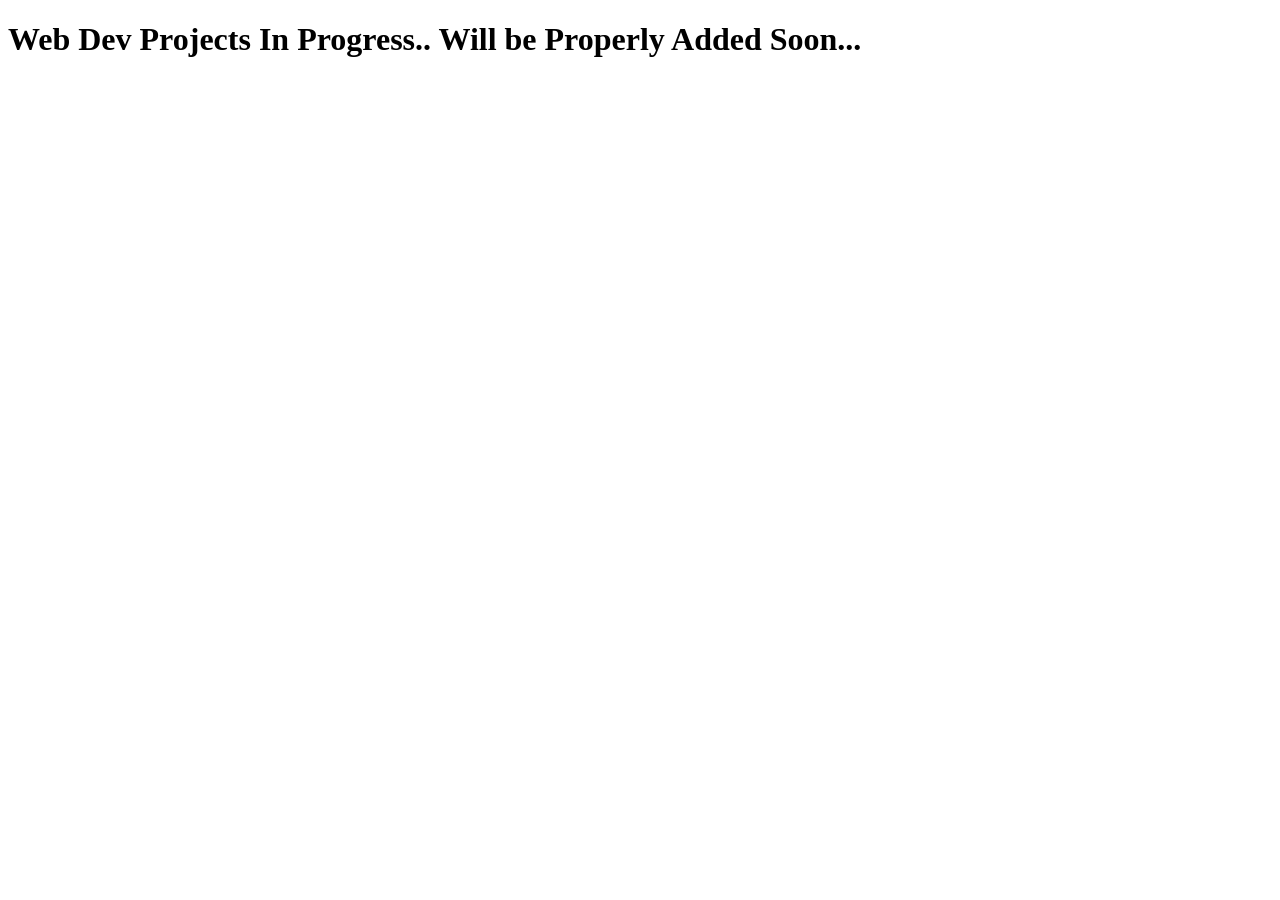
<file: index.html>
<!DOCTYPE html>
<html lang="en">
<head>
    <meta charset="UTF-8">
    <meta http-equiv="X-UA-Compatible" content="IE=edge">
    <meta name="viewport" content="width=device-width, initial-scale=1.0">
    <title>Web Dev Projects</title>
</head>
<body>
    <h1>Web Dev Projects In Progress.. Will be Properly Added Soon...</h1>
</body>
</html>
</file>
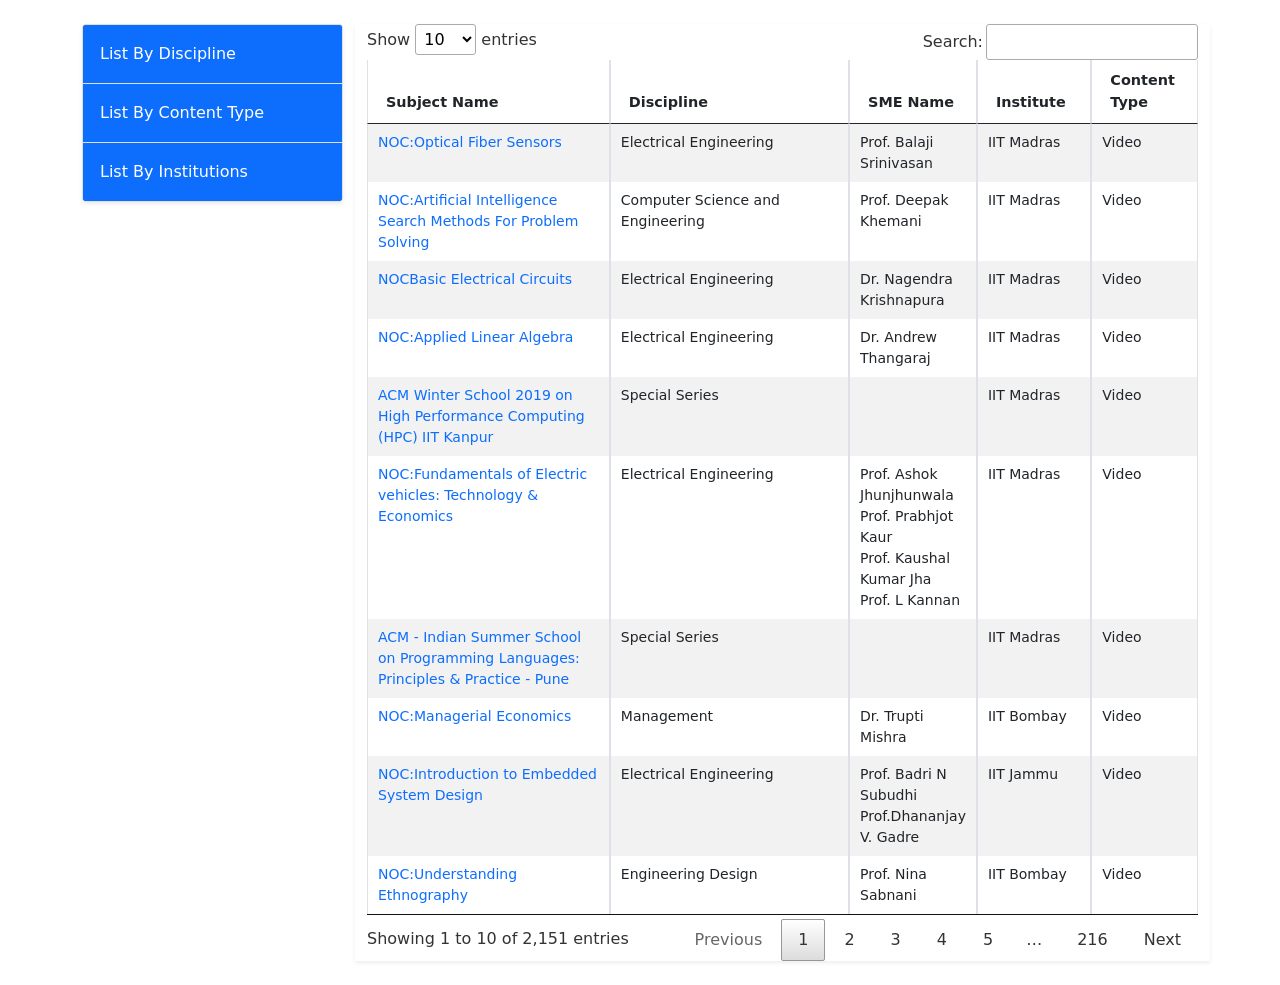
<file: CoursesApiToTable/index.html>
<!DOCTYPE html>
<html lang="en">
<head>
    <meta charset="UTF-8">
    <meta name="viewport" content="width=device-width, initial-scale=1.0">
    <title>Courses API To Table</title>

    <link rel="stylesheet" href="css/jquery.dataTables.min.css">
    <link rel="stylesheet" href="css/rowReorder.dataTables.min.css">
    <link rel="stylesheet" href="css/responsive.dataTables.min.css">
    <link rel="stylesheet" href="css/bootstrap.v5.min.css">
    
    <link rel="stylesheet" href="css/index.css">

    <script src="js/bootstrap.v5.bundle.min.js"></script>
    
    <script src="js/jquery-3.5.1.min.js"></script>
    <script src="js/jquery.dataTables.min.js"></script>
    <script src="js/dataTables.rowReorder.min.js"></script>
    <script src="js/dataTables.responsive.min.js"></script>
    
    <script src="js/index.js" defer></script>

</head>
<body>
        <main>
            <div class="container">
                <div class="course-details row pt-4 pb-4">

                    <div class="course-filter col-md-3">

                        <div class="accordion shadow-sm" id="accordionExample">
                            
                            <div class="card">
                                <div class="card-header p-0" id="headingOne">
                                    <h2 class="mb-0">
                                    <button class="btn btn-primary btn-block text-left collapsed p-3 rounded-0" type="button" data-toggle="collapse" data-target="#collapseOne" aria-expanded="false" aria-controls="collapseOne">
                                        List By Discipline
                                    </button>
                                    </h2>
                                </div>
                            
                                <div id="collapseOne" class="collapse" aria-labelledby="headingOne" data-parent="#accordionExample">
                                    <div class="card-body" style="max-height: 400px; overflow: scroll;">
                                    
                                        <ul class="list-group discipline-list">
                                            
                                            <li class="list-group-item">
                                                <input class="form-check-input" type="checkbox" value="" id="flexCheckDefault">
                                                <label class="form-check-label" for="flexCheckDefault">
                                                Aerospace Engineering
                                                </label>
                                            </li>
                                            
                                            <li class="list-group-item">
                                                <input class="form-check-input" type="checkbox" value="" id="flexCheckDefault">
                                                <label class="form-check-label" for="flexCheckDefault">
                                                Agriculture
                                                </label>
                                            </li>
                                            
                                            <li class="list-group-item">
                                                <input class="form-check-input" type="checkbox" value="" id="flexCheckDefault">
                                                <label class="form-check-label" for="flexCheckDefault">
                                                Architecture
                                                </label>
                                            </li>
                                            
                                            <li class="list-group-item">
                                                <input class="form-check-input" type="checkbox" value="" id="flexCheckDefault">
                                                <label class="form-check-label" for="flexCheckDefault">
                                                Atmospheric Science
                                                </label>
                                            </li>
                                            
                                            
                                            <li class="list-group-item">
                                                <input class="form-check-input" type="checkbox" value="" id="flexCheckDefault">
                                                <label class="form-check-label" for="flexCheckDefault">
                                                Basic courses-Sem 1 and 2
                                                </label>
                                            </li>
                                            
                                            <li class="list-group-item">
                                                <input class="form-check-input" type="checkbox" value="" id="flexCheckDefault">
                                                <label class="form-check-label" for="flexCheckDefault">
                                                Biotechnology
                                                </label>
                                            </li>
                                            
                                            
                                            <li class="list-group-item">
                                                <input class="form-check-input" type="checkbox" value="" id="flexCheckDefault">
                                                <label class="form-check-label" for="flexCheckDefault">
                                                Chemical Engineering
                                                </label>
                                            </li>
                                            
                                            
                                            <li class="list-group-item">
                                                <input class="form-check-input" type="checkbox" value="" id="flexCheckDefault">
                                                <label class="form-check-label" for="flexCheckDefault">
                                                Chemistry and Biochemistry
                                                </label>
                                            </li>
                                            
                                            
                                            <li class="list-group-item">
                                                <input class="form-check-input" type="checkbox" value="" id="flexCheckDefault">
                                                <label class="form-check-label" for="flexCheckDefault">
                                                Civil Engineering
                                                </label>
                                            </li>
                                            
                                            
                                            <li class="list-group-item">
                                                <input class="form-check-input" type="checkbox" value="" id="flexCheckDefault">
                                                <label class="form-check-label" for="flexCheckDefault">
                                                Computer Science and Engineering
                                                </label>
                                            </li>
                                            
                                            
                                            <li class="list-group-item">
                                                <input class="form-check-input" type="checkbox" value="" id="flexCheckDefault">
                                                <label class="form-check-label" for="flexCheckDefault">
                                                Electrical Engineering
                                                </label>
                                            </li>
                                            
                                            
                                            <li class="list-group-item">
                                                <input class="form-check-input" type="checkbox" value="" id="flexCheckDefault">
                                                <label class="form-check-label" for="flexCheckDefault">
                                                Electronics & Communication Engineering
                                                </label>
                                            </li>
                                            
                                            
                                            <li class="list-group-item">
                                                <input class="form-check-input" type="checkbox" value="" id="flexCheckDefault">
                                                <label class="form-check-label" for="flexCheckDefault">
                                                Engineering Design
                                                </label>
                                            </li>
                                            
                                            <li class="list-group-item">
                                                <input class="form-check-input" type="checkbox" value="" id="flexCheckDefault">
                                                <label class="form-check-label" for="flexCheckDefault">
                                                Environmental Science
                                                </label>
                                            </li>
                                            
                                            <li class="list-group-item">
                                                <input class="form-check-input" type="checkbox" value="" id="flexCheckDefault">
                                                <label class="form-check-label" for="flexCheckDefault">
                                                General
                                                </label>
                                            </li>
                                            
                                            <li class="list-group-item">
                                                <input class="form-check-input" type="checkbox" value="" id="flexCheckDefault">
                                                <label class="form-check-label" for="flexCheckDefault">
                                                Humanities and Social Sciences
                                                </label>
                                            </li>
                                            
                                            <li class="list-group-item">
                                                <input class="form-check-input" type="checkbox" value="" id="flexCheckDefault">
                                                <label class="form-check-label" for="flexCheckDefault">
                                                Management
                                                </label>
                                            </li>
                                            
                                            <li class="list-group-item">
                                                <input class="form-check-input" type="checkbox" value="" id="flexCheckDefault">
                                                <label class="form-check-label" for="flexCheckDefault">
                                                Mathematics
                                                </label>
                                            </li>
                                            
                                            <li class="list-group-item">
                                                <input class="form-check-input" type="checkbox" value="" id="flexCheckDefault">
                                                <label class="form-check-label" for="flexCheckDefault">
                                                Mechanical Engineering
                                                </label>
                                            </li>
                                            
                                            <li class="list-group-item">
                                                <input class="form-check-input" type="checkbox" value="" id="flexCheckDefault">
                                                <label class="form-check-label" for="flexCheckDefault">
                                                Metallurgy and Material Science
                                                </label>
                                            </li>
                                            
                                            <li class="list-group-item">
                                                <input class="form-check-input" type="checkbox" value="" id="flexCheckDefault">
                                                <label class="form-check-label" for="flexCheckDefault">
                                                Mining Engineering
                                                </label>
                                            </li>
                                            
                                            <li class="list-group-item">
                                                <input class="form-check-input" type="checkbox" value="" id="flexCheckDefault">
                                                <label class="form-check-label" for="flexCheckDefault">
                                                Multidisciplinary
                                                </label>
                                            </li>
                                            
                                            <li class="list-group-item">
                                                <input class="form-check-input" type="checkbox" value="" id="flexCheckDefault">
                                                <label class="form-check-label" for="flexCheckDefault">
                                                Nanotechnology
                                                </label>
                                            </li>
                                            
                                            <li class="list-group-item">
                                                <input class="form-check-input" type="checkbox" value="" id="flexCheckDefault">
                                                <label class="form-check-label" for="flexCheckDefault">
                                                Ocean Engineering
                                                </label>
                                            </li>
                                            
                                            
                                            <li class="list-group-item">
                                                <input class="form-check-input" type="checkbox" value="" id="flexCheckDefault">
                                                <label class="form-check-label" for="flexCheckDefault">
                                                Physics
                                                </label>
                                            </li>
                                            
                                            
                                            <li class="list-group-item">
                                                <input class="form-check-input" type="checkbox" value="" id="flexCheckDefault">
                                                <label class="form-check-label" for="flexCheckDefault">
                                                Special Series
                                                </label>
                                            </li>
                                            
                                            <li class="list-group-item">
                                                <input class="form-check-input" type="checkbox" value="" id="flexCheckDefault">
                                                <label class="form-check-label" for="flexCheckDefault">
                                                Textile Engineering
                                                </label>
                                            </li>
                                            
                                            
                                            <li class="list-group-item">
                                                <input class="form-check-input" type="checkbox" value="" id="flexCheckDefault">
                                                <label class="form-check-label" for="flexCheckDefault">
                                                Law
                                                </label>
                                            </li>
                                            

                                        </ul>
                                        
                                    </div>
                                </div>
                            </div>


                            <div class="card">
                                <div class="card-header p-0" id="headingTwo">
                                    <h2 class="mb-0">
                                    <button class="btn btn-primary btn-block text-left collapsed p-3 rounded-0" type="button" data-toggle="collapse" data-target="#collapseTwo" aria-expanded="false" aria-controls="collapseTwo">
                                        List By Content Type
                                    </button>
                                    </h2>
                                </div>
                                <div id="collapseTwo" class="collapse" aria-labelledby="headingTwo" data-parent="#accordionExample">
                                    <div class="card-body">
                                        
                                        <ul class="list-group content-type-list">
                                            
                                            <li class="list-group-item">
                                                <input class="form-check-input" type="checkbox" value="" id="flexCheckDefault">
                                                <label class="form-check-label" for="flexCheckDefault">
                                                    Video Course
                                                </label>
                                            </li>

                                            <li class="list-group-item">
                                                <input class="form-check-input" type="checkbox" value="" id="flexCheckDefault">
                                                <label class="form-check-label" for="flexCheckDefault">
                                                    Web Course
                                                </label>
                                            </li>

                                        </ul>

                                    </div>
                                </div>
                            </div>


                            <div class="card">
                                <div class="card-header p-0" id="headingThree">
                                    <h2 class="mb-0">
                                    <button class="btn btn-primary btn-block text-left collapsed p-3 rounded-0" type="button" data-toggle="collapse" data-target="#collapseThree" aria-expanded="false" aria-controls="collapseThree">
                                        List By Institutions
                                    </button>
                                    </h2>
                                </div>
                                <div id="collapseThree" class="collapse" aria-labelledby="headingThree" data-parent="#accordionExample">
                                    <div class="card-body">

                                        <ul class="list-group institution-list">
                                            
                                            <li class="list-group-item">
                                                <input class="form-check-input" type="checkbox" value="" id="flexCheckDefault">
                                                <label class="form-check-label" for="flexCheckDefault">
                                                    IISc Bangalore
                                                </label>
                                            </li>
                                            
                                            <li class="list-group-item">
                                                <input class="form-check-input" type="checkbox" value="" id="flexCheckDefault">
                                                <label class="form-check-label" for="flexCheckDefault">
                                                    IIT Bombay
                                                </label>
                                            </li>

                                            <li class="list-group-item">
                                                <input class="form-check-input" type="checkbox" value="" id="flexCheckDefault">
                                                <label class="form-check-label" for="flexCheckDefault">
                                                    IIT Delhi
                                                </label>                                            
                                            </li>

                                            <li class="list-group-item">
                                                <input class="form-check-input" type="checkbox" value="" id="flexCheckDefault">
                                                <label class="form-check-label" for="flexCheckDefault">
                                                    IIT Guwahati
                                                </label>                              
                                            </li>

                                            <li class="list-group-item">
                                                <input class="form-check-input" type="checkbox" value="" id="flexCheckDefault">
                                                <label class="form-check-label" for="flexCheckDefault">
                                                    IIT Kanpur
                                                </label>
                                            </li>

                                            <li class="list-group-item">
                                                <input class="form-check-input" type="checkbox" value="" id="flexCheckDefault">
                                                <label class="form-check-label" for="flexCheckDefault">
                                                    IIT Kharagpur
                                                </label>
                                            </li>
                                            
                                            <li class="list-group-item">
                                                <input class="form-check-input" type="checkbox" value="" id="flexCheckDefault">
                                                <label class="form-check-label" for="flexCheckDefault">
                                                    IIT Madras
                                                </label>
                                            </li>
                                            
                                            <li class="list-group-item">
                                                <input class="form-check-input" type="checkbox" value="" id="flexCheckDefault">
                                                <label class="form-check-label" for="flexCheckDefault">
                                                    IIT Roorkee
                                                </label>                                            
                                            </li>

                                        </ul>

                                    </div>
                                </div>

                            </div>
                        </div>

                    </div>


                    <div class="course-table shadow-sm col-md-9">
                        <table id="example" class="table table-striped table-bordered" width="100%">

                        </table>
                    </div>

                </div>
                
            </div>
        </main>
</body>
</html>
</file>
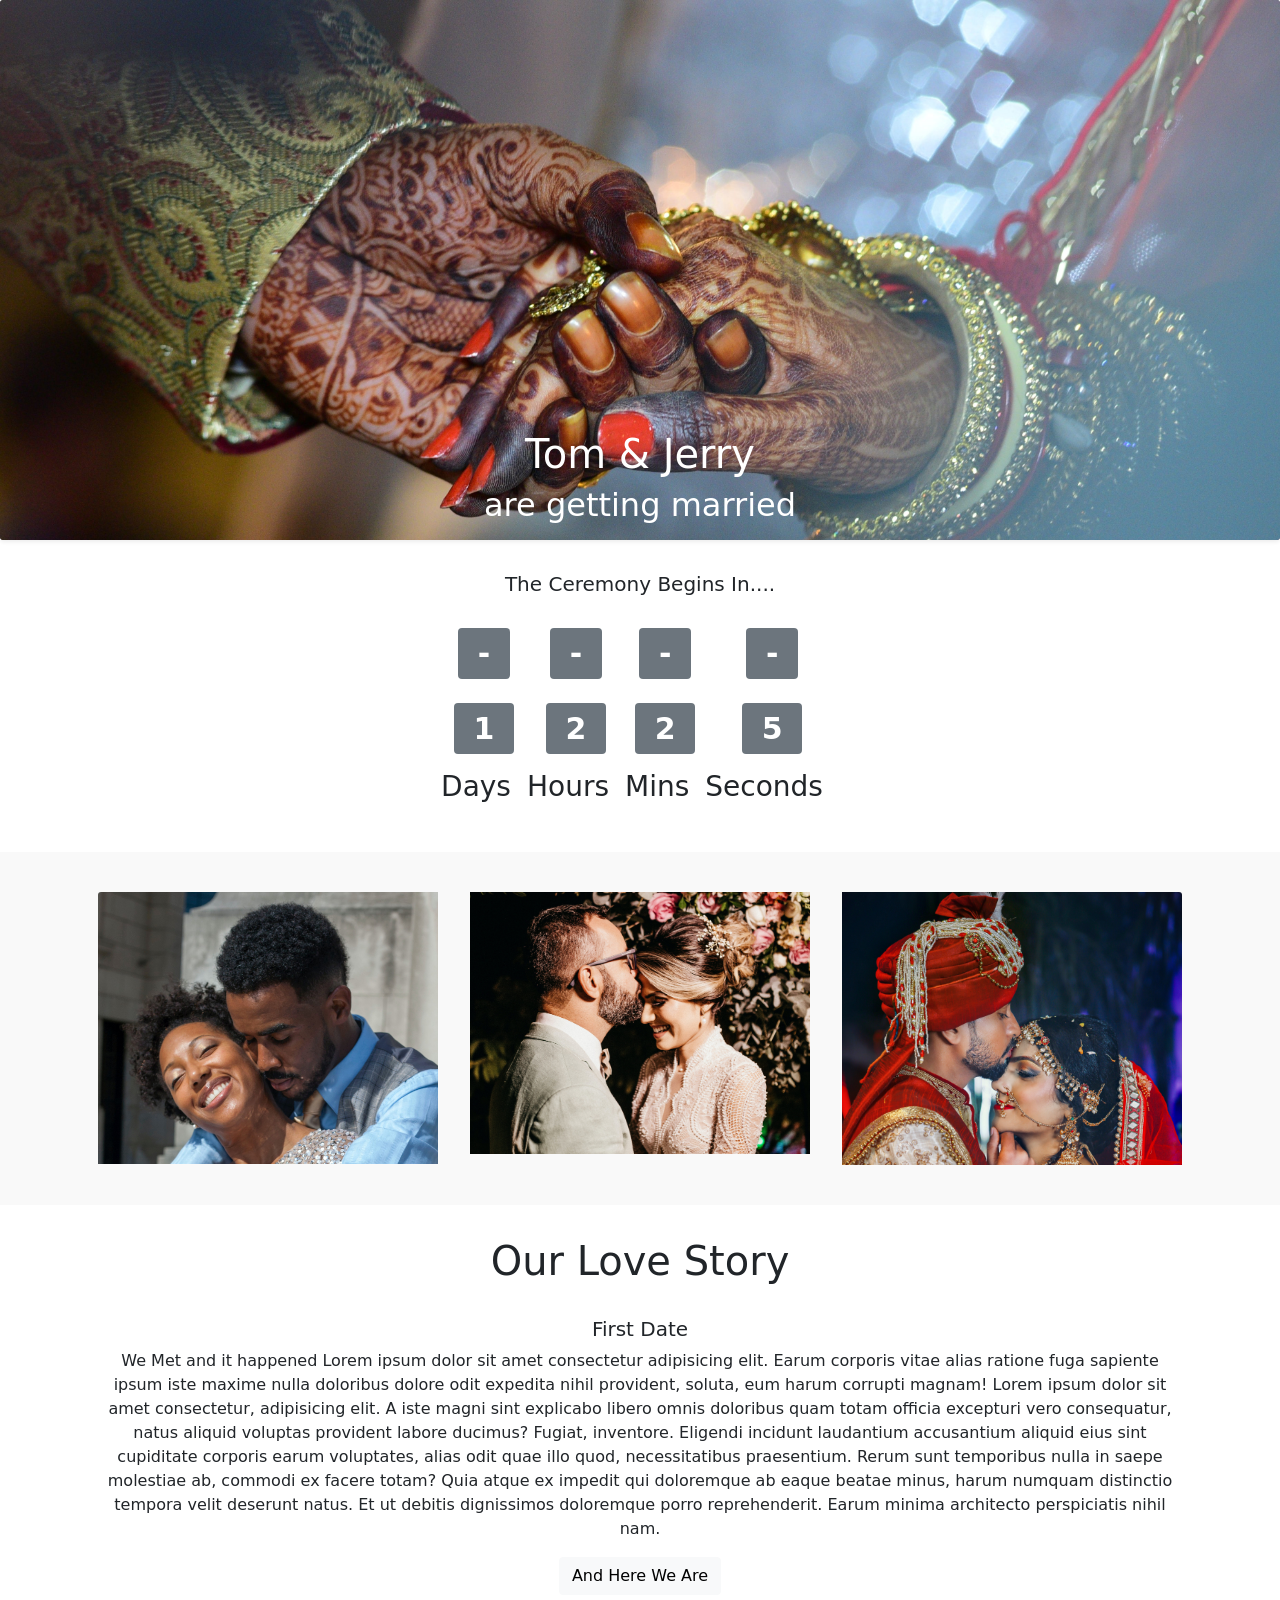
<file: WeddingCard/index.html>
<!DOCTYPE html>
<html lang="en">
<head>
    <meta charset="UTF-8">
    <meta name="viewport" content="width=device-width, initial-scale=1.0">
    <title>Wedding Invite</title>

    <!-- CSS Libs -->
    <link rel="stylesheet" href="css/bootstrap.v5.min.css">

    <!-- Custom CSS -->
    <link rel="stylesheet" href="css/index.css">

    <!-- JS Libs -->
    <script src="js/bootstrap.v5.bundle.min.js"></script>

    <!-- Custom JS -->
    <script src="js/index.js" defer></script>

</head>
<body>
    <header>
        <!-- Not Needed -->
    </header>
    <main>
        
        <div class="intro-image">
            <div class="container-custom">

                <div class="card bg-dark text-white border-none shadow-sm">
                    <img src="images/wedding_hand_intro_short.jpg" class="card-img" alt="...">
                    <div class="card-img-overlay h-100 d-flex flex-column justify-content-end text-center">
                        <h1 class="card-title">Tom & Jerry</h1>
                        <h2 class="card-text">
                            are getting married
                        </h2>
                    </div>
                </div>


            </div>
        </div>

        <div class="wedding-time-show pt-4 pb-4">
            <div class="container-custom">


                <div class="card border-none text-center">
                    <!--
                    <h4>YOU ARE INVITED</h4>
                    <h4>To Bless Them</h4> -->
                    <h5 class="card-header bg-transparent border-none">The Ceremony Begins In....</h5>
                    <div class="card-body">
                        <div class="wedding-count-down">
                            
                            <div class="wedding-count-down-inner">
                                <div>
                                    <h1> <span class="badge bg-secondary m-2" id="days-1"> </span> </h1>
                                    <h1><span class="badge bg-secondary m-2" id="days-2"> </span> </h1>
                                </div>
                                <div>
                                    <h3>Days</h3>
                                </div>
                            </div>

                            <div>
                                <h1><span class="badge bg-secondary m-2" id="hours-1"> </span></h1>
                                <h1><span class="badge bg-secondary m-2" id="hours-2"> </span>
                                    </h1>
                                    <h3>Hours</h3>
                            </div>

                            <div>
                                <h1><span class="badge bg-secondary m-2" id="mins-1"> </span></h1>
                                <h1><span class="badge bg-secondary m-2" id="mins-2"> </span>
                                    </h1>
                                    <h3>Mins</h3>
                            </div>

                            <div>
                                <h1><span class="badge bg-secondary m-2" id="secs-1"> </span></h1>
                                <h1><span class="badge bg-secondary m-2" id="secs-2"> </span>
                                    </h1>
                                    <h3>Seconds</h3>
                                    

                            </div>
                        </div>
                    </div>
                </div>


            </div>
        </div>

        <div class="wedding-couple-images pt-4 pb-4 light-grey">
            <div class="container">

                <div class="card-group h-75">

                    <div class="card p-2 m-2 border-none bg-transparent">
                        <img src="images/together_love_1_cropped.jpg" class="card-img-top" alt="...">
                    </div>

                    <div class="card p-2 m-2 border-none bg-transparent">
                        <img src="images/custom_wedding_1_frame_small.jpg" class="card-img-top" alt="...">
                    </div>

                    <div class="card p-2 m-2 border-none bg-transparent">
                        <img src="images/wedding_kurta_saree_1_frame_small.jpg" class="card-img-top" alt="...">
                    </div>
                    
                </div>


            </div>
        </div>

        <div class="couple-love-story pt-4">
            <div class="container">

                <div class="card text-center bg-transparent border-none">
                    <div class="card-header bg-transparent border-none">
                      <h1>Our Love Story</h1>
                    </div>
                    <div class="card-body bg-transparent border-none">
                        <h5 class="card-title">First Date</h5>
                        <p class="card-text">
                            We Met and it happened
                            Lorem ipsum dolor sit amet consectetur adipisicing elit. Earum corporis vitae alias ratione fuga sapiente ipsum iste maxime nulla doloribus dolore odit expedita nihil provident, soluta, eum harum corrupti magnam!
                            Lorem ipsum dolor sit amet consectetur, adipisicing elit. A iste magni sint explicabo libero omnis doloribus quam totam officia excepturi vero consequatur, natus aliquid voluptas provident labore ducimus? Fugiat, inventore.
                            Eligendi incidunt laudantium accusantium aliquid eius sint cupiditate corporis earum voluptates, alias odit quae illo quod, necessitatibus praesentium. Rerum sunt temporibus nulla in saepe molestiae ab, commodi ex facere totam?
                            Quia atque ex impedit qui doloremque ab eaque beatae minus, harum numquam distinctio tempora velit deserunt natus. Et ut debitis dignissimos doloremque porro reprehenderit. Earum minima architecto perspiciatis nihil nam.
                        </p>
                        <a href="#" class="btn btn-light">And Here We Are</a>
                    </div>
                  </div>

            </div>
        </div>


    </main>
    <footer>

    </footer>
</body>
</html>
</file>
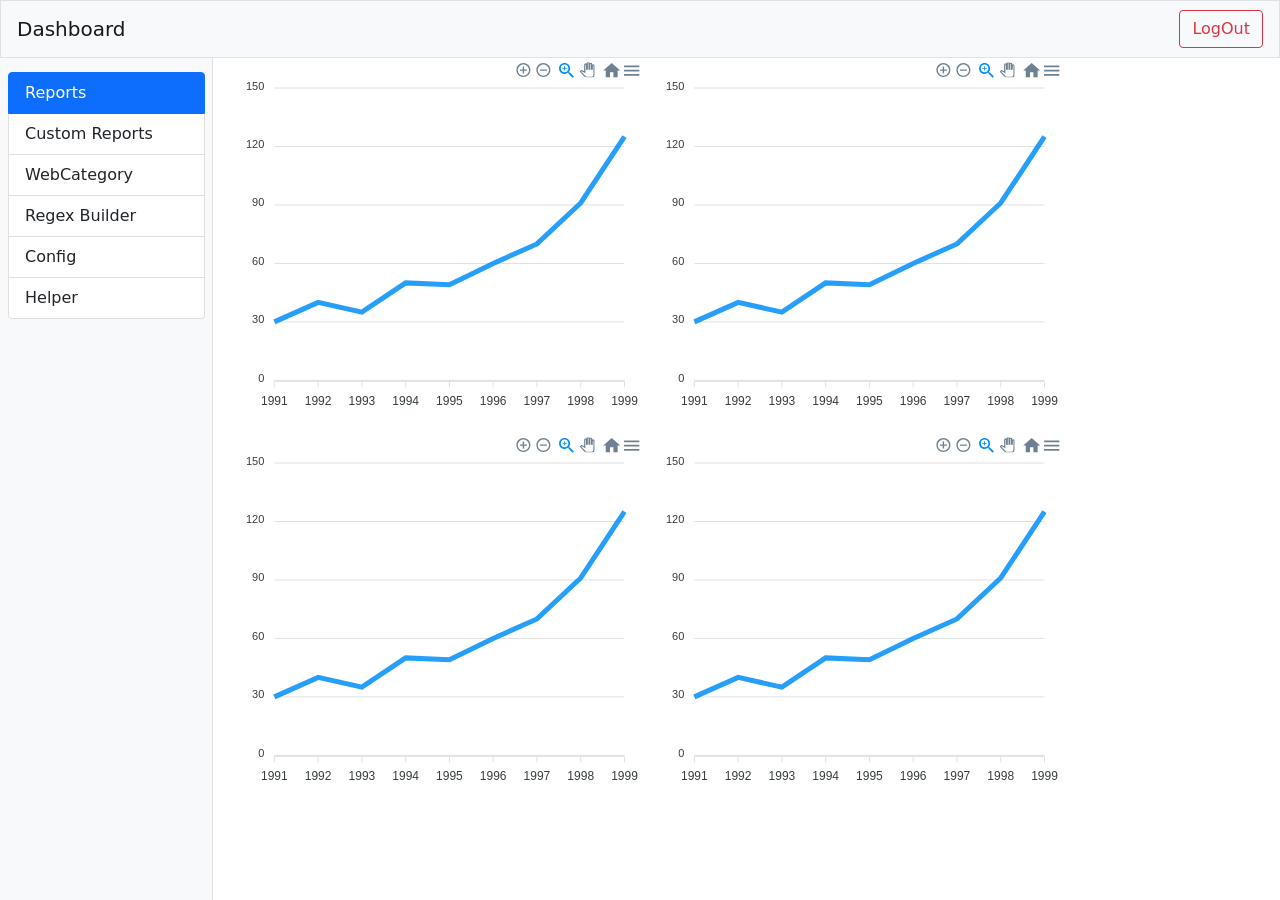
<file: Dashboard/DashboardStarter1/index.html>
<!DOCTYPE html>
<html lang="en">

<head>
	<meta charset="UTF-8" />
	<meta name="viewport" content="width=device-width, initial-scale=1.0" />
	<link rel="stylesheet" href="css/bootstrap-v5.0.0-alpha1.min.css" />
	<link rel="stylesheet" href="css/index.css" />

	<script src="js/apexcharts-v3.19.3.js"></script>
	<script defer src="js/index.js"></script>

	<title>Dashboard V1</title>
</head>

<body>
	<!-- Tob NavBar -->
	<!-- Also note that .sticky-top uses position: sticky, which isn’t fully supported in every browser. -->
	<nav class="navbar sticky-top navbar-light bg-light border">
		<div class="container-fluid">
			<a class="navbar-brand">Dashboard</a>
			<div class="d-flex">
				<div class="logout">
					<button class="btn btn-outline-danger"
						onclick="javascript:alert('Left To Implement')">LogOut</button>
				</div>
			</div>
		</div>
	</nav>
	<!-- Top NavBar -->

	<!-- Main Content-->
	<div class="row main-content">
		<!-- Left SideBar Content -->
		<nav class="main-content-left-sidebar col-md-3 col-lg-2 d-md-block bg-light collapse">
			<div class="position-sticky pt-3">
				<ul class="sidebar-list-group list-group m-2">
					<li id="container-reports" class="list-group-item active">
						Reports
					</li>

					<li id="container-custom-reports" class="list-group-item">
						Custom Reports
					</li>

					<li id="container-webcategory" class="list-group-item">
						WebCategory
					</li>

					<li id="container-regex-builder" class="list-group-item">
						Regex Builder
					</li>

					<li id="container-config" class="list-group-item">
						Config
					</li>
					<li id="container-helper" class="list-group-item">
						Helper
					</li>
				</ul>
			</div>
		</nav>
		<!-- Left SideBar Content -->

		<!-- Right Side Main Content -->
		<main class="main-content-right-mainbar col-md-9 ml-sm-auto col-lg-10 px-md-4">
			<div class="container-reports">

				<div class="all_charts">
					<div id="chart1"></div>
					<div id="chart2"></div>
					<div id="chart3"></div>
					<div id="chart4"></div>
				</div>

			</div>
			<div class="container-custom-reports">
				<h1>Custom Reports Main</h1>

				<ul class="list-group">
					<li class="list-group-item">Custom Reports 1</li>
					
				</ul>
			</div>

			<div class="container-webcategory">
				<h1>Web Category Main</h1>
			</div>

			<div class="container-regex-builder">
				<h1>Regex Builder Main</h1>
				<input class="regex-string" type="text">
				<button class="add-to-regex-list btn btn-outline-primary btn-sm">Create Regex</button>

				<div class="regex-displayer"></div>

			</div>

			<div class="container-config">
				<h1>Config Main</h1>



				<table class="table table-bordered m-2">
					<tr>
						<th>Blocked Title</th>
						<td>Blocked</td>
					</tr>

					<tr>
						<th>Blocked Description</th>
						<td>Blocked Desc</td>
					</tr>

					<tr>
						<th>Blocked Regex</th>
						<td>
						</td>
					</tr>
					<tr>
						<th>Blocked Category</th>
						<td>
							<span class="badge bg-info rounded-pill m-8 border">
								Adult Content <span class="badge bg-secondary rounded-pill">59</span>
							</span>
							<span class="badge bg-info rounded-pill m-8 border">
								Suspicous <span class="badge bg-secondary rounded-pill">59,089</span>
							</span>
						</td>
					</tr>
				</table>


				<table class="table table-bordered m-2">
					<tr>
						<th>Allowed Title</th>
						<td>Allowed</td>
					</tr>

					<tr>
						<th>Allowed Description</th>
						<td>Allowed Desc</td>
					</tr>

					<tr>
						<th>Allowed Regex</th>
						<td>
						</td>
					</tr>
					<tr>
						<th>Allowed Category</th>
						<td>
							<span class="badge bg-info rounded-pill m-8 border">
								Adult Content <span class="badge bg-secondary rounded-pill">59</span>
							</span>
							<span class="badge bg-info rounded-pill m-8 border">
								Suspicous <span class="badge bg-secondary rounded-pill">59,089</span>
							</span>
						</td>
					</tr>
				</table>


			</div>

			<div class="container-helper">
				<h1>Helper Main</h1>
				<li class="list-group-item">Helper 1</li>
			</div>
		</main>
		<!-- Right Side Main Content -->
	</div>
</body>

</html>
</file>
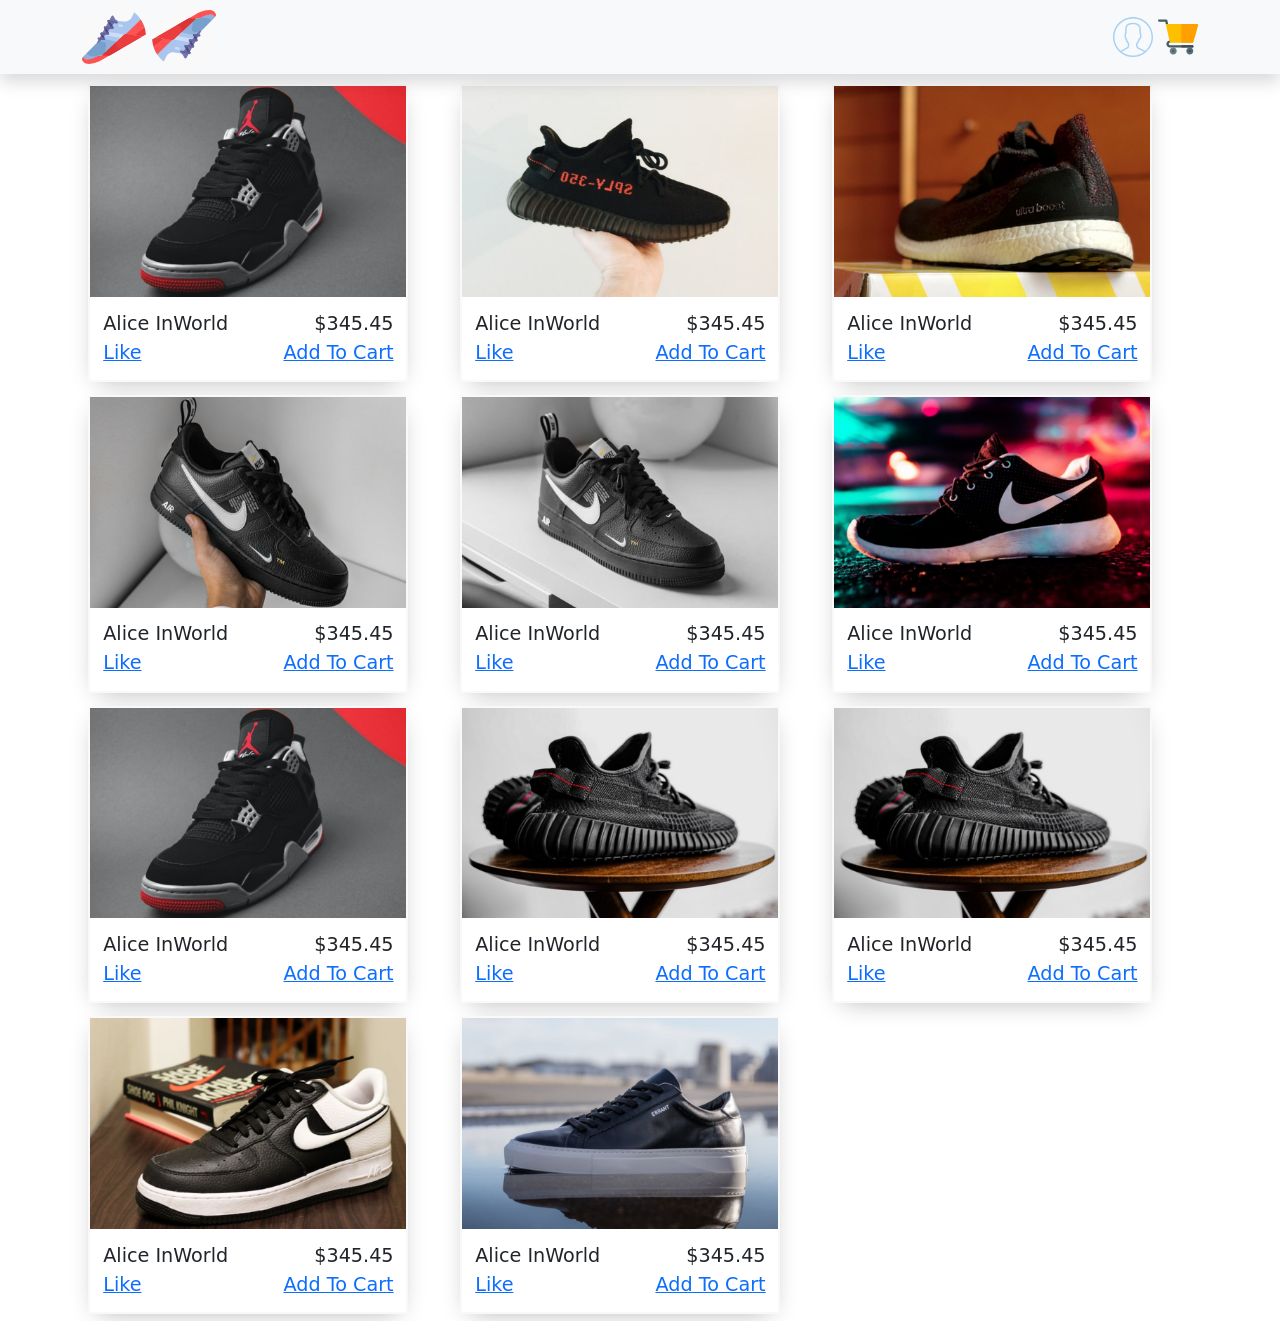
<file: E-Commerce/Shoe_I_Fy-v1/index.html>
<!DOCTYPE html>
<html lang="en">
<head>
    <meta charset="UTF-8">
    <meta name="viewport" content="width=device-width, initial-scale=1.0">
    <title>Shoe-i-Fy</title>

    <link rel="stylesheet" href="css/bootstrap.v5.min.css">
    <link rel="stylesheet" href="css/index.css">

    <script src="js/bootstrap.v5.bundle.min.js" defer></script>
    <script src="js/index.js" defer></script>

</head>
<body>

    <header>

        <nav class="navbar navbar-light bg-light shadow p-0 fixed-top plr-8px">
            <div class="container">
            <div class="brand-name-logo d-flex justify-content-between align-items-center space-between w-100">
                <a class="navbar-brand" href="#">
                <img src="images/svg/gym-shoes.svg" alt="" width="64" height="64">
                <img src="images/svg/gym-shoes-2.svg" alt="" width="64" height="64">
                </a>
                <div class="profiles">
                    <a class="user-logo" href="#">
                        <img src="images/svg/user_profile.svg" alt="" width="40" height="40">
                    </a>
                    <a class="cart-logo" href="#">
                        <img src="images/svg/shopping-cart.svg" alt="" width="40" height="40">
                    </a>
                </div>
            </div>
            </div>
        </nav>

    </header>

    <main>


        <div class="product-card">
            <div class="container">

                <div class="product-card-inner">


                    <div class="card-custom">
                        <div class="img-cont">
                            <img src="images/shoes/shoes-q-small/black-sports-8.jpg">
                        </div>
                        <div class="card-custom-body">
                            <div class="card-custom-content">
                                <div class="product-details">
                                    <div class="product-name">Alice InWorld</div> 
                                    <div class="product-price">$345.45</div>
                                </div>
                                <div class="product-like-addtocart">
                                    <div class="product-like">
                                        <a href="#">Like</a> 
                                    </div> 
                                    <div class="product-addtocart">
                                        <a href="#">Add To Cart</a>
                                    </div>
                                </div>
                            </div>
                        </div>
                    </div>

                    <div class="card-custom">
                        <div class="img-cont">
                            <img src="images/shoes/shoes-q-small/black-casual-1.jpg">
                        </div>
                        <div class="card-custom-body">
                            <div class="card-custom-content">
                                <div class="product-details">
                                    <div class="product-name">Alice InWorld</div> 
                                    <div class="product-price">$345.45</div>
                                </div>
                                <div class="product-like-addtocart">
                                    <div class="product-like">
                                        <a href="#">Like</a> 
                                    </div> 
                                    <div class="product-addtocart">
                                        <a href="#">Add To Cart</a>
                                    </div>
                                </div>
                            </div>
                        </div>
                    </div>

                    <div class="card-custom">
                        <div class="img-cont">
                            <img src="images/shoes/shoes-q-small/black-sports-1.jpg">
                        </div>
                        <div class="card-custom-body">
                            <div class="card-custom-content">
                                <div class="product-details">
                                    <div class="product-name">Alice InWorld</div> 
                                    <div class="product-price">$345.45</div>
                                </div>
                                <div class="product-like-addtocart">
                                    <div class="product-like">
                                        <a href="#">Like</a> 
                                    </div> 
                                    <div class="product-addtocart">
                                        <a href="#">Add To Cart</a>
                                    </div>
                                </div>
                            </div>
                        </div>
                    </div>

                    <div class="card-custom">
                        <div class="img-cont">
                            <img src="images/shoes/shoes-q-small/black-sports-2-1.jpg">
                        </div>
                        <div class="card-custom-body">
                            <div class="card-custom-content">
                                <div class="product-details">
                                    <div class="product-name">Alice InWorld</div> 
                                    <div class="product-price">$345.45</div>
                                </div>
                                <div class="product-like-addtocart">
                                    <div class="product-like">
                                        <a href="#">Like</a> 
                                    </div> 
                                    <div class="product-addtocart">
                                        <a href="#">Add To Cart</a>
                                    </div>
                                </div>
                            </div>
                        </div>
                    </div>

                    <div class="card-custom">
                        <div class="img-cont">
                            <img src="images/shoes/shoes-q-small/black-sports-2.jpg">   
                        </div>
                        <div class="card-custom-body">
                            <div class="card-custom-content">
                                <div class="product-details">
                                    <div class="product-name">Alice InWorld</div> 
                                    <div class="product-price">$345.45</div>
                                </div>
                                <div class="product-like-addtocart">
                                    <div class="product-like">
                                        <a href="#">Like</a> 
                                    </div> 
                                    <div class="product-addtocart">
                                        <a href="#">Add To Cart</a>
                                    </div>
                                </div>
                            </div>
                        </div>
                    </div>

                    <div class="card-custom">
                        <div class="img-cont">
                            <img src="images/shoes/shoes-q-small/black-sports-6.jpg">
                        </div>
                        <div class="card-custom-body">
                            <div class="card-custom-content">
                                <div class="product-details">
                                    <div class="product-name">Alice InWorld</div> 
                                    <div class="product-price">$345.45</div>
                                </div>
                                <div class="product-like-addtocart">
                                    <div class="product-like">
                                        <a href="#">Like</a> 
                                    </div> 
                                    <div class="product-addtocart">
                                        <a href="#">Add To Cart</a>
                                    </div>
                                </div>
                            </div>
                        </div>
                    </div>

                    <div class="card-custom">
                        <div class="img-cont">
                            <img src="images/shoes/shoes-q-small/black-sports-8.jpg">
                        </div>
                        <div class="card-custom-body">
                            <div class="card-custom-content">
                                <div class="product-details">
                                    <div class="product-name">Alice InWorld</div> 
                                    <div class="product-price">$345.45</div>
                                </div>
                                <div class="product-like-addtocart">
                                    <div class="product-like">
                                        <a href="#">Like</a> 
                                    </div> 
                                    <div class="product-addtocart">
                                        <a href="#">Add To Cart</a>
                                    </div>
                                </div>
                            </div>
                        </div>
                    </div>

                    <div class="card-custom">
                        <div class="img-cont">
                            <img src="images/shoes/shoes-q-small/black-sports-9.jpg">
                        </div>
                        <div class="card-custom-body">
                            <div class="card-custom-content">
                                <div class="product-details">
                                    <div class="product-name">Alice InWorld</div> 
                                    <div class="product-price">$345.45</div>
                                </div>
                                <div class="product-like-addtocart">
                                    <div class="product-like">
                                        <a href="#">Like</a> 
                                    </div> 
                                    <div class="product-addtocart">
                                        <a href="#">Add To Cart</a>
                                    </div>
                                </div>
                            </div>
                        </div>
                    </div>

                    <div class="card-custom">
                        <div class="img-cont">
                            <img src="images/shoes/shoes-q-small/black-sports-9.jpg">
                        </div>
                        <div class="card-custom-body">
                            <div class="card-custom-content">
                                <div class="product-details">
                                    <div class="product-name">Alice InWorld</div> 
                                    <div class="product-price">$345.45</div>
                                </div>
                                <div class="product-like-addtocart">
                                    <div class="product-like">
                                        <a href="#">Like</a> 
                                    </div> 
                                    <div class="product-addtocart">
                                        <a href="#">Add To Cart</a>
                                    </div>
                                </div>
                            </div>
                        </div>
                    </div>

                    <div class="card-custom">
                        <div class="img-cont">
                            <img src="images/shoes/shoes-q-small/black-white-sports-1.jpg"> 
                        </div>
                        <div class="card-custom-body">
                            <div class="card-custom-content">
                                <div class="product-details">
                                    <div class="product-name">Alice InWorld</div> 
                                    <div class="product-price">$345.45</div>
                                </div>
                                <div class="product-like-addtocart">
                                    <div class="product-like">
                                        <a href="#">Like</a> 
                                    </div> 
                                    <div class="product-addtocart">
                                        <a href="#">Add To Cart</a>
                                    </div>
                                </div>
                            </div>
                        </div>
                    </div>

                    <div class="card-custom">
                        <div class="img-cont">
                            <img src="images/shoes/shoes-q-small/casual-black-1.jpg">
                        </div>
                        <div class="card-custom-body">
                            <div class="card-custom-content">
                                <div class="product-details">
                                    <div class="product-name">Alice InWorld</div> 
                                    <div class="product-price">$345.45</div>
                                </div>
                                <div class="product-like-addtocart">
                                    <div class="product-like">
                                        <a href="#">Like</a> 
                                    </div> 
                                    <div class="product-addtocart">
                                        <a href="#">Add To Cart</a>
                                    </div>
                                </div>
                            </div>
                        </div>
                    </div>

                </div>

            </div>
        </div>


    </main>

    <footer></footer>

</body>
</html>
</file>
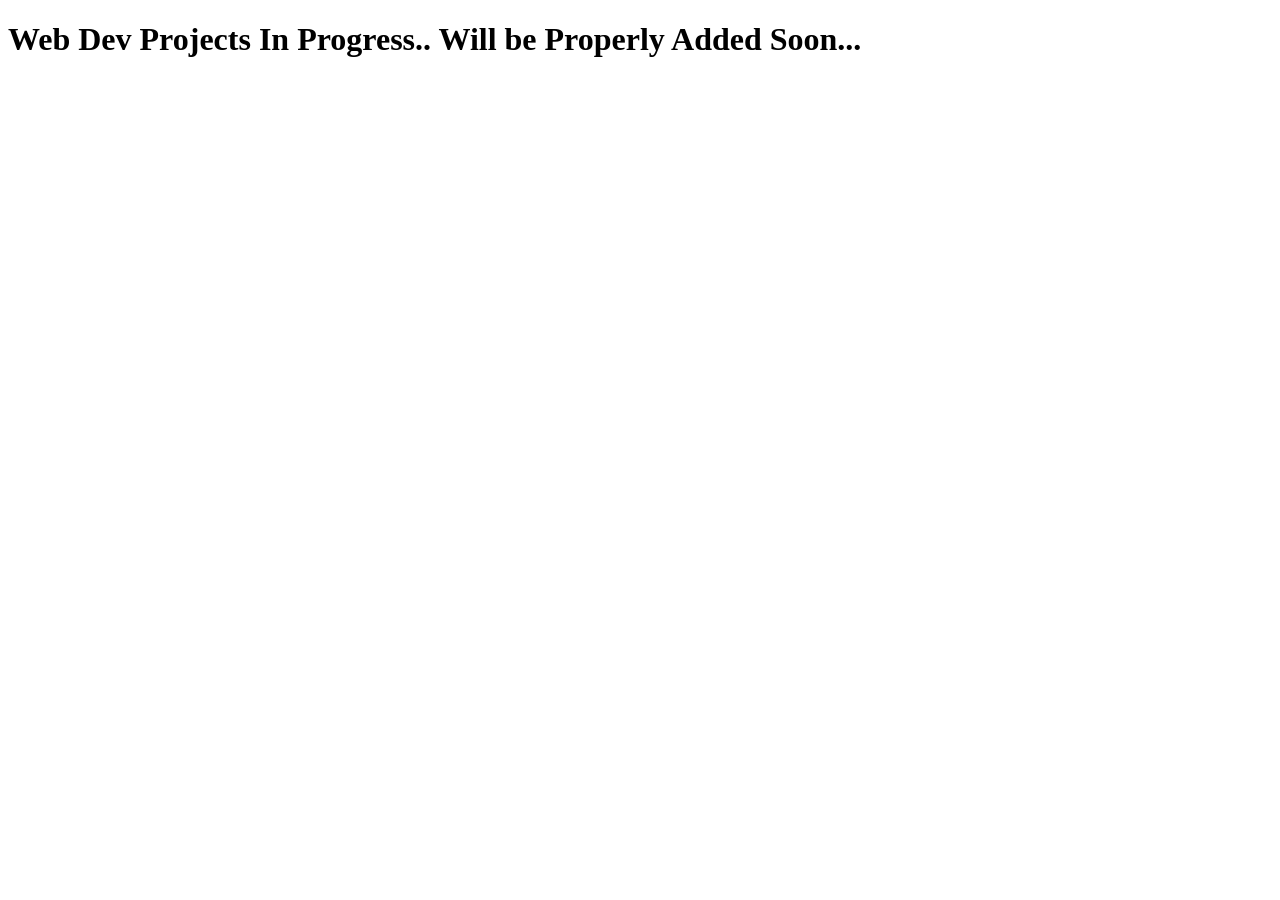
<file: index1.html>
<!DOCTYPE html>
<html lang="en">
<head>
    <meta charset="UTF-8">
    <meta http-equiv="X-UA-Compatible" content="IE=edge">
    <meta name="viewport" content="width=device-width, initial-scale=1.0">
    <title>Web Dev Projects</title>
</head>
<body>
    <h1>Web Dev Projects In Progress.. Will be Properly Added Soon...</h1>
</body>
</html>
</file>
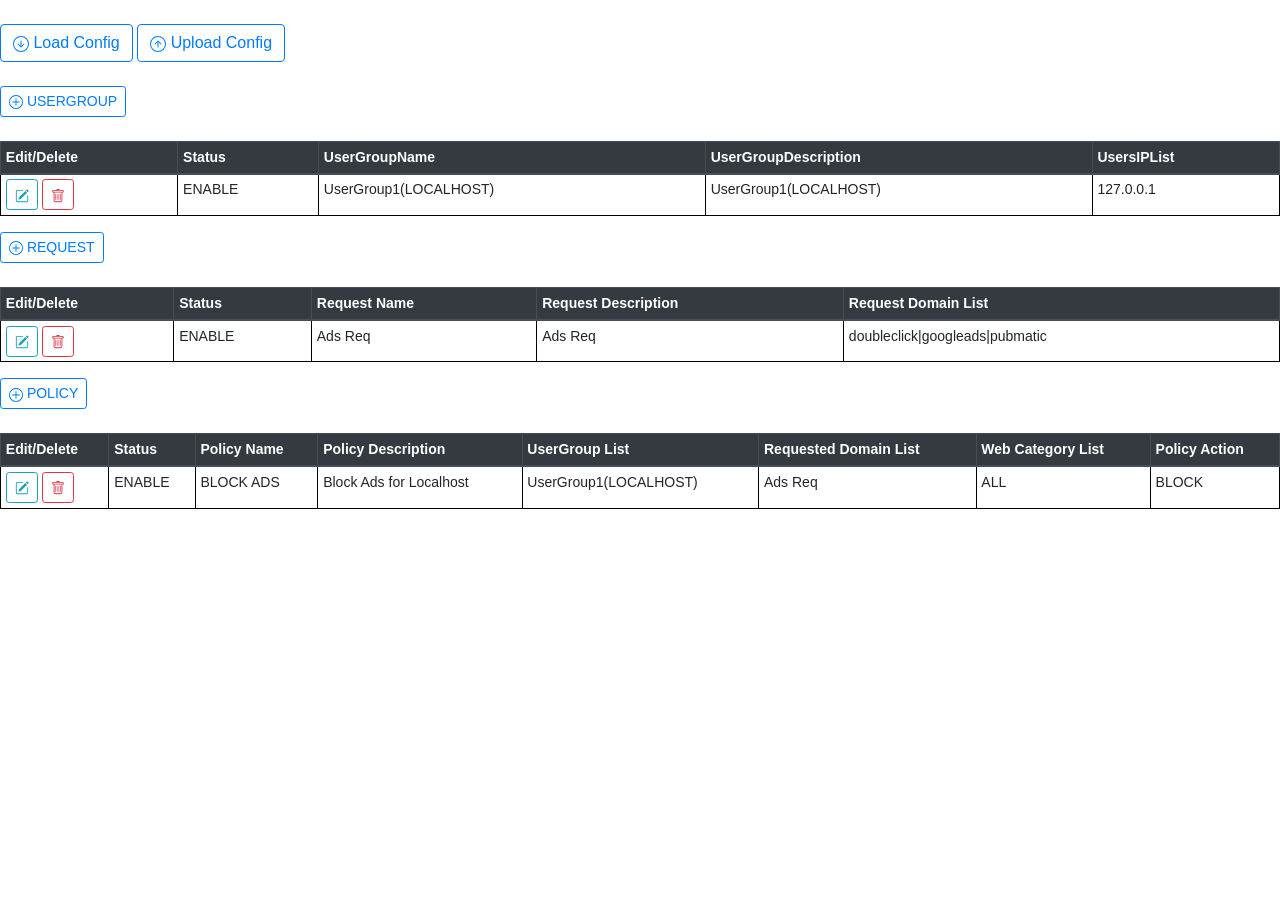
<file: Dashboard/DashboardStarter_DnsTemplate/config.html>
<!DOCTYPE html>
<html lang="en">
    <head>
        <meta charset="UTF-8">
        <meta name="viewport" content="width=device-width, initial-scale=1.0">
        
        <link rel="stylesheet" href="css/bootstrap-4.3.1.min.css">
        <link rel="stylesheet" href="css/config.css">
        
        <script src="js/jquery-3.4.1.js"></script>
        <script src="js/bootstrap-4.3.1.min.js"></script>
        
        <title>Config Table</title>
        
    </head>
    <body>
        <br>
        <div class="btnContainer">
            <button id="loadConfig" class="btn btn-outline-primary">
                <svg class="bi bi-arrow-down-circle" width="1em" height="1em" viewBox="0 0 16 16" fill="currentColor" xmlns="http://www.w3.org/2000/svg">
                    <path fill-rule="evenodd" d="M8 15A7 7 0 1 0 8 1a7 7 0 0 0 0 14zm0 1A8 8 0 1 0 8 0a8 8 0 0 0 0 16z"/>
                    <path fill-rule="evenodd" d="M4.646 7.646a.5.5 0 0 1 .708 0L8 10.293l2.646-2.647a.5.5 0 0 1 .708.708l-3 3a.5.5 0 0 1-.708 0l-3-3a.5.5 0 0 1 0-.708z"/>
                    <path fill-rule="evenodd" d="M8 4.5a.5.5 0 0 1 .5.5v5a.5.5 0 0 1-1 0V5a.5.5 0 0 1 .5-.5z"/>
                </svg>
                Load Config</button>
            <button id="uploadConfig" class="btn btn-outline-primary">
                <svg class="bi bi-arrow-up-circle" width="1em" height="1em" viewBox="0 0 16 16" fill="currentColor" xmlns="http://www.w3.org/2000/svg">
                    <path fill-rule="evenodd" d="M8 15A7 7 0 1 0 8 1a7 7 0 0 0 0 14zm0 1A8 8 0 1 0 8 0a8 8 0 0 0 0 16z"/>
                    <path fill-rule="evenodd" d="M4.646 8.354a.5.5 0 0 0 .708 0L8 5.707l2.646 2.647a.5.5 0 0 0 .708-.708l-3-3a.5.5 0 0 0-.708 0l-3 3a.5.5 0 0 0 0 .708z"/>
                    <path fill-rule="evenodd" d="M8 11.5a.5.5 0 0 0 .5-.5V6a.5.5 0 0 0-1 0v5a.5.5 0 0 0 .5.5z"/>
                </svg>
                Upload Config</button>
        </div>
        <br>
            
        <!-- UserGroup Table Div Container -->
        <div class="containerUserGroups">
            <button id="addNewUserGroup" class="btn btn-outline-primary btn-sm">
                <svg class="bi bi-plus-circle" width="1em" height="1em" viewBox="0 0 16 16" fill="currentColor" xmlns="http://www.w3.org/2000/svg">
                    <path fill-rule="evenodd" d="M8 3.5a.5.5 0 0 1 .5.5v4a.5.5 0 0 1-.5.5H4a.5.5 0 0 1 0-1h3.5V4a.5.5 0 0 1 .5-.5z"/>
                    <path fill-rule="evenodd" d="M7.5 8a.5.5 0 0 1 .5-.5h4a.5.5 0 0 1 0 1H8.5V12a.5.5 0 0 1-1 0V8z"/>
                    <path fill-rule="evenodd" d="M8 15A7 7 0 1 0 8 1a7 7 0 0 0 0 14zm0 1A8 8 0 1 0 8 0a8 8 0 0 0 0 16z"/>
                </svg>
                USERGROUP</button> 
            <br>
            <br>
            <table id="userGroupsTable" class="table table-sm">
                <thead class="thead-dark"> 
                    <th>Edit/Delete</th>
                    <th>Status</th>
                    <th>UserGroupName</th>
                    <th>UserGroupDescription</th>
                    <th>UsersIPList</th>
                </thead>
                <tbody>
                </tbody>
            </table>
        </div>

        <!-- Request Table Div Container -->
        <div class="containerRequest">
            <button id="addNewRequest" class="btn btn-outline-primary btn-sm">
                <svg class="bi bi-plus-circle" width="1em" height="1em" viewBox="0 0 16 16" fill="currentColor" xmlns="http://www.w3.org/2000/svg">
                    <path fill-rule="evenodd" d="M8 3.5a.5.5 0 0 1 .5.5v4a.5.5 0 0 1-.5.5H4a.5.5 0 0 1 0-1h3.5V4a.5.5 0 0 1 .5-.5z"/>
                    <path fill-rule="evenodd" d="M7.5 8a.5.5 0 0 1 .5-.5h4a.5.5 0 0 1 0 1H8.5V12a.5.5 0 0 1-1 0V8z"/>
                    <path fill-rule="evenodd" d="M8 15A7 7 0 1 0 8 1a7 7 0 0 0 0 14zm0 1A8 8 0 1 0 8 0a8 8 0 0 0 0 16z"/>
                </svg>    
                REQUEST
            </button> 
            <br>
            <br>
            <table id="requestTable" class="table table-sm">
                <thead class="thead-dark"> 
                    <th>Edit/Delete</th>
                    <th>Status</th>
                    <th>Request Name</th>
                    <th>Request Description</th>
                    <th>Request Domain List</th>
                </thead>
                <tbody>
                </tbody>
            </table>
        </div>

        <!-- Policy Table Div Container -->
        <div class="containerPolicy">
            <button id="addNewPolicy" class="btn btn-outline-primary btn-sm">
                <svg class="bi bi-plus-circle" width="1em" height="1em" viewBox="0 0 16 16" fill="currentColor" xmlns="http://www.w3.org/2000/svg">
                    <path fill-rule="evenodd" d="M8 3.5a.5.5 0 0 1 .5.5v4a.5.5 0 0 1-.5.5H4a.5.5 0 0 1 0-1h3.5V4a.5.5 0 0 1 .5-.5z"/>
                    <path fill-rule="evenodd" d="M7.5 8a.5.5 0 0 1 .5-.5h4a.5.5 0 0 1 0 1H8.5V12a.5.5 0 0 1-1 0V8z"/>
                    <path fill-rule="evenodd" d="M8 15A7 7 0 1 0 8 1a7 7 0 0 0 0 14zm0 1A8 8 0 1 0 8 0a8 8 0 0 0 0 16z"/>
                </svg>
                POLICY
            </button>
             <br>
             <br>
            <table id="policyTable" class="table table-sm">
                <thead class="thead-dark"> 
                    <th>Edit/Delete</th>
                    <th>Status</th>
                    <th>Policy Name</th>
                    <th>Policy Description</th>
                    <th>UserGroup List</th>
                    <th>Requested Domain List</th>
                    <th>Web Category List</th>
                    <th>Policy Action</th>
                </thead>
                <tbody>
                </tbody>
            </table>
        </div>

        <!--- MODAL -->
        <div id="modalDiv">
            <div id="modalPopup" class="modal" tabindex="-1" role="dialog">
                <div class="modal-dialog" role="document">
                    <div class="modal-content">
                        <div class="modal-header">
                            <h5 class="modal-title">Add/Edit Policy</h5>
                            <button type="button" class="close" data-dismiss="modal" aria-label="Close">
                                <span aria-hidden="true">X</span>
                            </button>
                        </div>
                        <div id="modalBody" class="modal-body">
                            <p>Modal body</p>
                        </div>
                        <div class="modal-footer">
                            <button id="modalSave" type="button" class="btn btn-primary">Save changes</button>
                            <button id="modalClose" type="button" class="btn btn-secondary" data-dismiss="modal">Close</button>
                        </div>
                    </div>
                </div>
            </div>
        </div>

        <script type="text/javascript" src="js/xml-formatter.js"></script>
        <script src="js/config.js"></script>
    </body>
</html>
</file>
<file: CoursesApiToTable/css/index.css>
a {
    text-decoration: none;
    cursor: pointer;
}

.accordion ul li {
    font-size: 0.9rem;
}

table td {
    font-size: 0.875rem;
}

table th {
    font-size: 0.9rem;
}

@media (max-width: 720px) {
    .course-table {
        margin-top: 2rem!important;
        padding-top: 2px!important;
        border-top: 1px solid black;
    }
}
</file>
<file: Dashboard/DashboardStarter1/css/index.css>
.main-content-left-sidebar {
	position: fixed;
	top: 0;
	bottom: 0;
	left: 0;
	z-index: 100;
	padding: 48px 0 0;
	box-shadow: inset -1px 0 0 rgba(0, 0, 0, 0.1);
}

table th {
	width: 11%;
}

.all_charts {
	display: flex;
	flex-wrap: wrap;
}
.sidebar-list-group li {
	cursor: pointer;
}
</file>
<file: E-Commerce/Shoe_I_Fy-v1/css/index.css>
main {
    margin-top: 78px;
}

.card-custom {
    /*width: 300px;*/
    max-width: 320px;
    border: 2px solid #f9f9f9;
    box-shadow: 0 7px 25px -10px rgba(0,0,0,0.33);
    margin: 0.4rem;
}

.card-custom:hover {
    transform: scale(1.05)
}

.card-custom {
    transition: transform 0.5s ease;
}

.product-card-inner > * {
   /* transition: all 0.5s ease; */
   --test: "data";
}

.card-custom-body {
    margin: 0.8rem;
}

.card-custom-body > *{
    font-weight: 500;
    font-size: 1.2em;
}

.card-custom img {
    width: 100%;
    object-fit: cover;
    object-position: center;
    transition: transform .25s, visibility .25s ease-in;
}

.img-cont {
    overflow: hidden;
}

.card-custom:hover img {
    transform: scale(1.2);
}

.card-custom-content {
    display: flex;
    flex-direction: column;
}

.product-details, .product-like-addtocart {
    display: flex;
    justify-content: space-between;
}

.profiles > a {
    text-decoration: none;
}

/*
.product-card-inner {
    display: flex;
    flex-wrap: wrap;
}
*/

.product-card-inner {
    display: grid;
    grid-template-columns: repeat(auto-fit, minmax(280px, 2fr));
}

@media (max-width: 768px) {
    .product-card-inner {
        justify-content: center;
    }
}
</file>
<file: Dashboard/DashboardStarter_DnsTemplate/css/config.css>
table {
    width:100%;
}
table, th, td {
    border: 1px solid black;
    border-collapse: collapse;
}
th, td {
    padding: 15px;
    text-align: left;
}
table#t01 tr:nth-child(even) {
    background-color: #eee;
}
table#t01 tr:nth-child(odd) {
    background-color: #fff;
}
table#t01 th {
    background-color: black;
    color: white;
}
th, td {
    padding: 2px;
    text-align: left;
}

/*
body {
    padding: .25rem .5rem;
}
*/

table {
    font-size: .875rem;
}

.custom-select {
    width: auto;
}
</file>
<file: WeddingCard/css/index.css>
/* Since Navbar is Fixed and Z-Index is added Other Contents/Componenets will be hidden  */
/* Copied From BootStrap: https://v5.getbootstrap.com/docs/5.0/examples/sticky-footer/*/
/* Copied From BootStrap: https://v5.getbootstrap.com/docs/5.0/examples/sticky-footer-navbar/ */

/*
main {
    padding-top: 80px; /* Header(NavBar) * /
    padding-bottom: 85px; /* Footer * /
}
*/
.border-none {
    border: none;
}

.light-grey {
    background-color: #f9f9f9!important;
}


@media (max-width: 768px) {
    .wedding-couple-images .card-group .card {
        padding: 0% !important;
        margin: 0% !important;
        padding-bottom: 1rem !important;
    }
}

.wedding-count-down {
    display: flex;
    flex-wrap: wrap;
    justify-content: center;
    flex-direction: row;
}

.wedding-count-down h3 {
    padding-right: 1rem;
}

.wedding-count-down-inner {
    display: flex;
    flex-direction: column;

}
</file>
